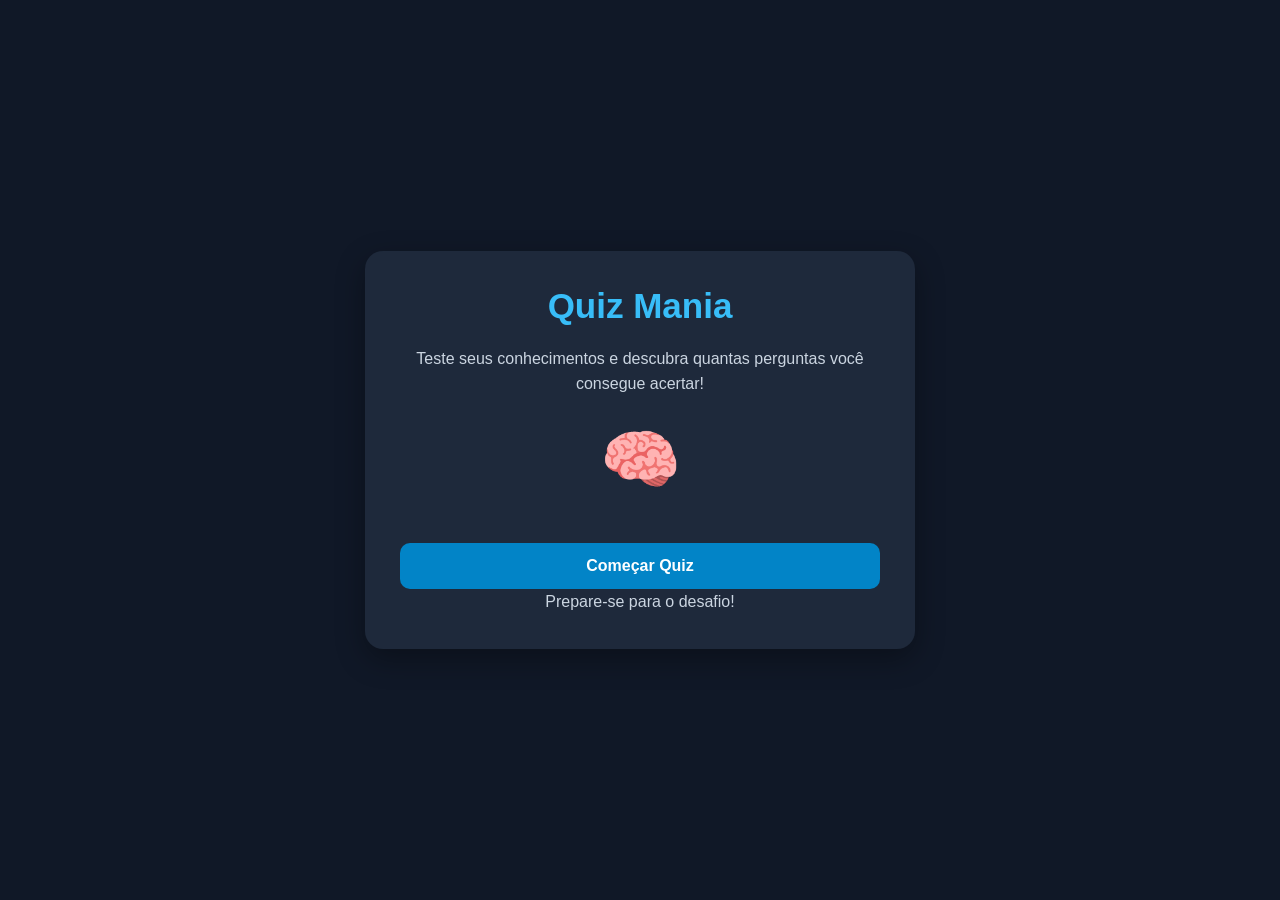
<file: index.html>
<!DOCTYPE html>
<html lang="pt-BR">
<head>
    <meta charset="UTF-8">
    <meta name="viewport" content="width=device-width, initial-scale=1.0">
    <title>Quiz Mania</title>
    <link rel="stylesheet" href="style.css">
</head>
<body>

    <main class="quiz-container">

        <!-- TELA INICIAL -->
        <div id="start-screen">
            <h1>Quiz Mania</h1>

            <p class="subtitle">
                Teste seus conhecimentos e descubra
                quantas perguntas você consegue acertar!
            </p>

            <div class="quiz-icon">🧠</div>

            <button id="start-btn">Começar Quiz</button>

            <p class="start-info">Prepare-se para o desafio!</p>
        </div>

        <!-- TELA DAS PERGUNTAS -->
        <div id="quiz" class="hidden">

            <div class="quiz-info">
                <span id="question-number">Pergunta 1 de 5</span>
                <span id="score">Pontos: 0</span>
            </div>

            <div class="progress-bar">
                <div id="progress"></div>
            </div>

            <h2 id="question">Carregando pergunta...</h2>

            <div id="answers"></div>

            <button id="next-btn" disabled>
                Próxima pergunta
            </button>
        </div>

        <!-- TELA DE RESULTADO -->
        <div id="result" class="hidden">
            <h2>Quiz finalizado!</h2>
            <p id="final-score"></p>
            <p id="message"></p>
            <button id="restart-btn">Jogar novamente</button>
        </div>

    </main>

    <script src="interaction.js"></script>
</body>
</html>
</file>
<file: style.css>
* {
    margin: 0;
    padding: 0;
    box-sizing: border-box;
}

body {
    font-family: Arial, sans-serif;
    background: #101827;
    color: white;
    min-height: 100vh;
    display: flex;
    justify-content: center;
    align-items: center;
    padding: 20px;
}

.quiz-container {
    background: #1e293b;
    width: 100%;
    max-width: 550px;
    padding: 35px;
    border-radius: 18px;
    box-shadow: 0 10px 30px #0005;
}

h1, h2 {
    text-align: center;
    margin-bottom: 20px;
}

h1 {
    color: #38bdf8;
    font-size: 35px;
}

.subtitle, .start-info {
    text-align: center;
    color: #cbd5e1;
    line-height: 1.6;
}

.quiz-icon {
    text-align: center;
    font-size: 65px;
    margin: 25px;
}

button {
    cursor: pointer;
    border: none;
    border-radius: 10px;
    padding: 14px;
    font-size: 16px;
    font-weight: bold;
    transition: 0.2s;
}

#start-btn, #next-btn, #restart-btn {
    width: 100%;
    background: #0284c7;
    color: white;
    margin-top: 20px;
}

button:hover:not(:disabled) {
    filter: brightness(1.15);
}

button:disabled {
    opacity: 0.5;
    cursor: not-allowed;
}

.hidden {
    display: none !important;
}

.quiz-info {
    display: flex;
    justify-content: space-between;
    gap: 10px;
    margin-bottom: 20px;
    color: #38bdf8;
}

.progress-bar {
    height: 9px;
    background: #334155;
    border-radius: 20px;
    overflow: hidden;
    margin-bottom: 25px;
}

#progress {
    height: 100%;
    width: 0%;
    background: #38bdf8;
    transition: width 0.3s;
}

#question {
    margin-bottom: 25px;
}

#answers {
    display: grid;
    gap: 12px;
}

.answer-btn {
    width: 100%;
    text-align: left;
    background: #334155;
    color: white;
}

.answer-btn.correct {
    background: #15803d;
}

.answer-btn.wrong {
    background: #b91c1c;
}

#result {
    text-align: center;
}

#final-score {
    font-size: 24px;
    color: #38bdf8;
    margin: 20px 0;
}

#message {
    color: #cbd5e1;
    line-height: 1.6;
}
</file>
